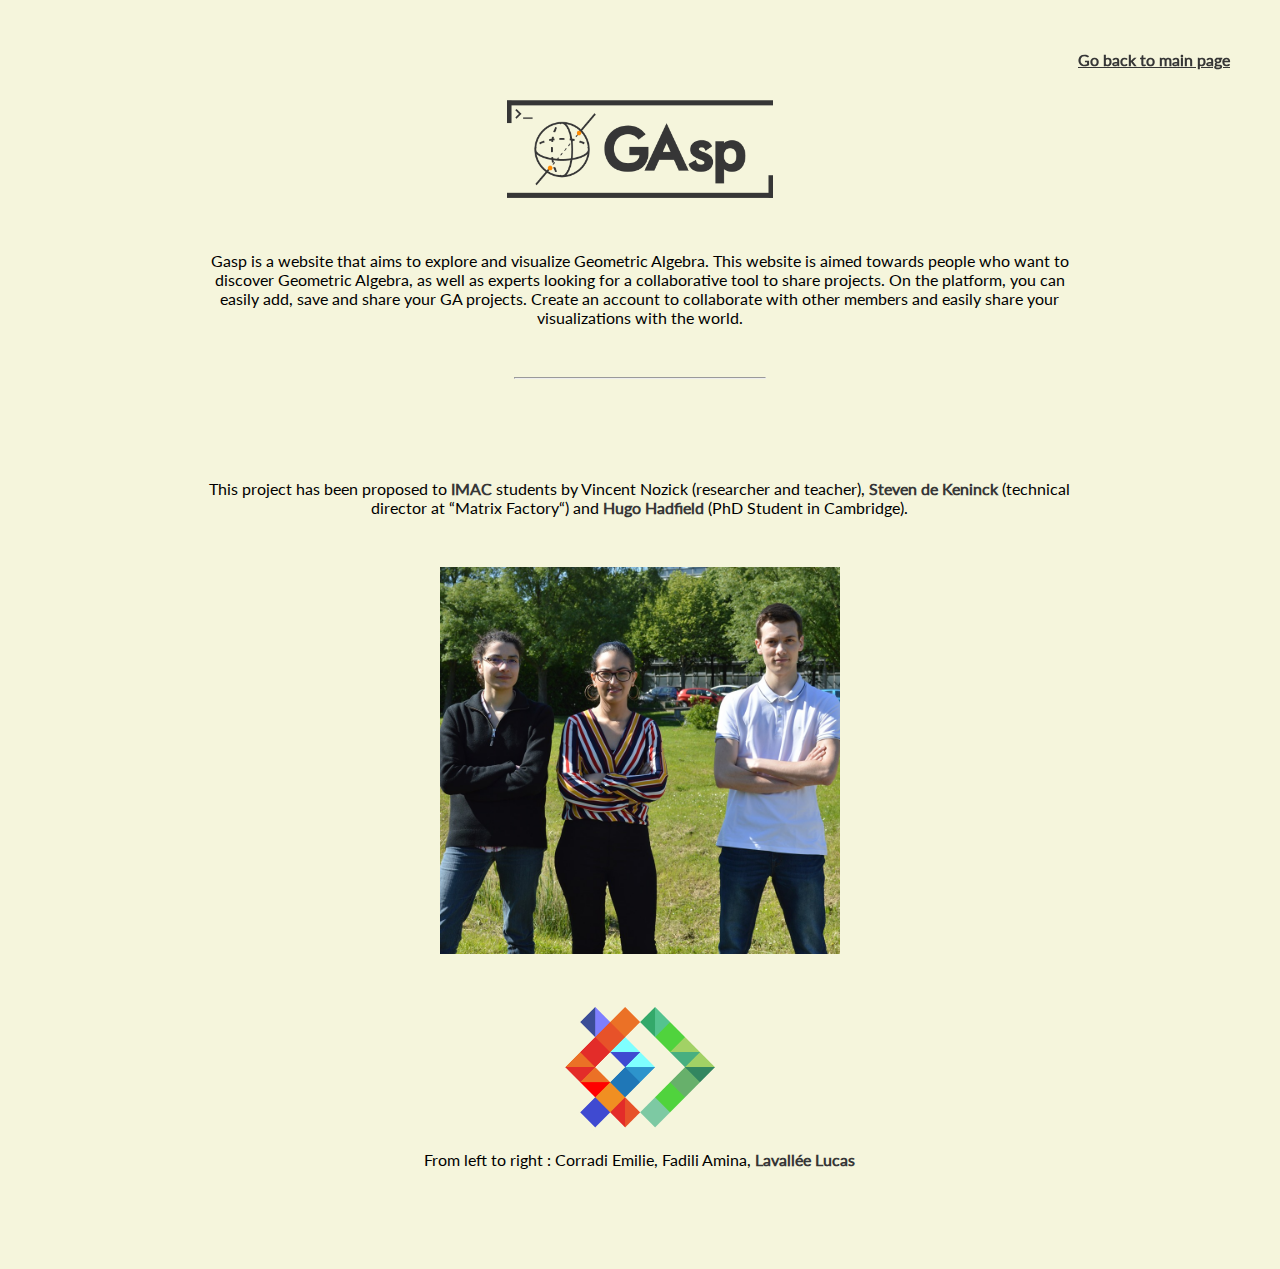
<file: infos.html>
<!DOCTYPE html>
<html>
<head>
	<title>Team infos</title>
	<meta charset="utf-8">
	<link rel="stylesheet" type="text/css" href="./css/infos.css">
</head>
<body>
	<a href='./main.html' id="backToMain">Go back to main page</a>
	<section id='header'>
		<img src='./media/logoGAsp.png' alt='logoGasp' id='logo'>
		<div id='shortDesc'>
			<p>Gasp is a website that aims to explore and visualize Geometric Algebra. This website is aimed towards people who want to discover Geometric Algebra, as well as experts looking for a collaborative tool to share projects. On the platform, you can easily add, save and share your GA projects. Create an account to collaborate with other members and easily share your visualizations with the world.</p>
		</div>
		<hr>
	</section>
	<section>
		<p>This project has been proposed to <a href='https://www.ingenieur-imac.fr/' alt='IMAC website' target="_blank">IMAC</a> students by Vincent Nozick (researcher and teacher), <a href='https://github.com/enkimute' target="_blank">Steven de Keninck </a>(technical director at “Matrix Factory“) and <a href='https://github.com/hugohadfield' target="_blank">Hugo Hadfield </a>(PhD Student in Cambridge). </p>

		<div><img src='./media/studentsImac.jpg' alt='IMACStudents' id='imacStud'></div>
		<a href="https://www.ingenieur-imac.fr/" target="_blank"><img src='./media/logoIMAC.png' id='logoIMAC'></a>
		<p>From left to right : Corradi Emilie, Fadili Amina, <a href='http://lucaslavallee.fr/' target="_blank">Lavallée Lucas</a></p>
	</section>
</body>
</html>
</file>
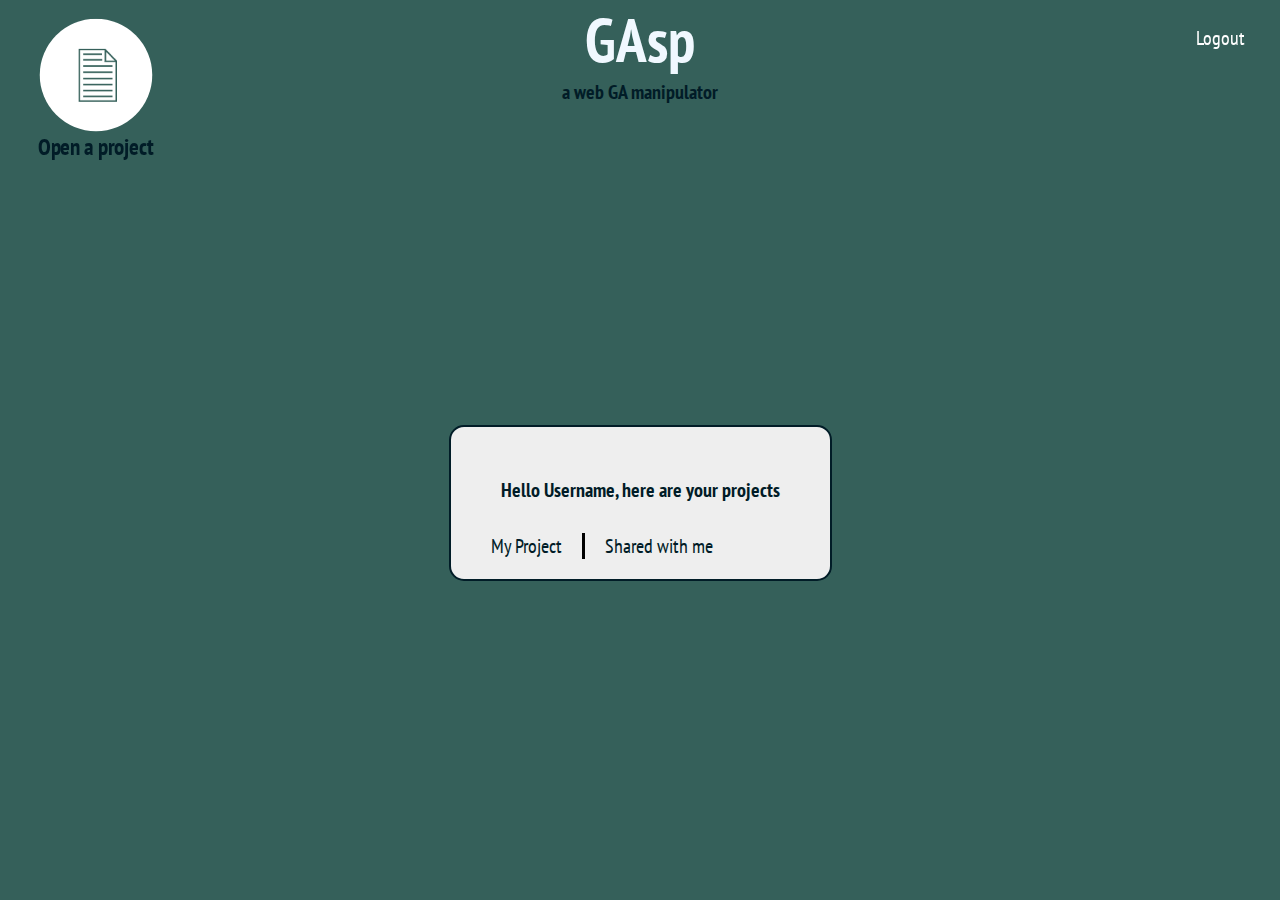
<file: project.html>
<!DOCTYPE html>
<html>

<head>
    <title>GAsp_mainPage</title>
    <meta charset="utf-8">
    <link rel="stylesheet" type="text/css" href="./css/project.css">
    <link href="https://fonts.googleapis.com/css?family=PT+Sans+Narrow" rel="stylesheet">
    <link rel="stylesheet" href="https://use.fontawesome.com/releases/v5.6.3/css/all.css" integrity="sha384-UHRtZLI+pbxtHCWp1t77Bi1L4ZtiqrqD80Kn4Z8NTSRyMA2Fd33n5dQ8lWUE00s/"
        crossorigin="anonymous">
    <script type="text/javascript" src="./js/classes/AlgebraController.js"></script>
    <script type="text/javascript" src="./js/classes/Message.js"></script>
    <script type="text/javascript" src="./js/classes/AllProj.js"></script>
    <script type="text/javascript" src="./js/classes/Project.js"></script>
    <script type="text/javascript" src="./js/classes/Account.js"></script>
</head>

<body>

    <p id="logoutButton">Logout</p>
    <i class="fas fa-user fa-lg" id="menuAccount"></i>
    </div>
	<div id="goBackStart"></div>
    <div id="header">
        <h4 id="title"> GAsp</h4>
        <h1> a web GA manipulator</h1>
    </div>
    <div id ="projectList">
        <h4> Hello Username, here are your projects </h4>
        <div id = "projectContainer">
            <div id = "projects1">
                <p>My Project</p>
            </div>
            <div id = "projects2">
                <p>Shared with me</p>
            </div>
        </div>
    </div>

    <div id="iconOpen" class="circleBase type1">
        <img  src="media/img/open_file_icon.png" alt="new file">
        <h4>Open a project</h4>
    </div>
        

    <script>
        var account = new Account();
        account.isLoggedIn();
        /*if(!account.state){
            window.location.replace("https://lucaslavallee.github.io/GAsp/main.html");
        }*/
        var els={};
        ["#projects1","#projects2","#logoutButton"].forEach(x=>els[x.replace(/[.#]/g,'')]=document.querySelector(x));

        account.getAllProject();

        els.logoutButton.onclick = () => {
            account.logout();
        }
    </script>
</body>

</html>
</file>
<file: css/infos.css>
@font-face{
	font-family: 'Lato_Regular'; 
	src: url("font/Lato-Regular.ttf");
}

body{
	background: #F5F5DC;
	text-align: center;
	font-family: 'Lato_Regular'; 	
}
#logo{
	width: 30%;
	height: auto;
}
section{
	margin: 100px 0;
	width: 70%;
	margin-left: 15%;
}
#backToMain {
	position: fixed;
	right: 50px;
	top: 50px;
	text-decoration: underline;
	font-weight: bold;	
	color: #363636;
}
div{
	margin: 50px 0;
}
hr{
	width: 250px;
}
#logoIMAC{
	width: 150px;
	height: auto;
}
a{
	text-decoration: none;
	font-weight: bold;
	color: #363636;
}
#imacStud{
	width: 400px;
	height: auto;
}
</file>
<file: css/project.css>
/* Font */
@font-face{
	font-family: 'Lato_Regular'; 
	src: url("font/Lato-Regular.ttf");
}
@font-face{
	font-family: 'Lato_Bold'; 
	src: url("font/Lato-Bold.ttf");
}
@font-face{
	font-family: 'Lato_Italic'; 
	src: url("font/Lato-Italic.ttf");
}
html,body{
	width: 100%;
	height: 100%;
}
p,h1,h2,h3,h4{
	margin: 0;
    text-align: center;
    font-family: 'PT Sans Narrow', sans-serif;
    font-size: 20px;
    color: #011c27;
}
body{
	background-color: #35605a;
	color: rgb(0, 0, 0);
	font-family: 'Lato_Regular';
    margin: 0;
    display: flex;
    flex-flow: column;
}
#header{
    z-index: -1;
}
#title{
    font-size: 61px;
    font-style: bold;
    font-family: 'PT Sans Narrow', sans-serif;
    color: aliceblue;
    
}
#projectList{
    width: auto;
    height: auto;
    padding: 20px;
    border: 2px solid #011c27;
    background: #eeeeee;
    border-radius: 15px;
    margin: auto;
}
#iconOpen{
    font-size: 100px;
    font-style: bold;
    font-family: wingdings;
    color: #35605a ;
    position: absolute;
    top: 0%;
    left: 1.65%;
}
#iconOpen>h4{
    position: absolute;
    bottom: -40px;
}
.circleBase{
    cursor : pointer;
    position: absolute;
    top: 50%;
    border-radius: 70%;
        width: 150px;
        height: 150px;
        background: white;
        display: flex;
        flex-flow: column;
        align-items: center;
        justify-content: space-around;
        transform: translate3d(0,0,0) scale(0.75);
}


.circleBase h4{
    vertical-align: middle;
    color: #011c27 ;
    font-size: 30px;
    font-family: 'PT Sans Narrow', sans-serif;
    position: absolute;
    bottom: -30px;
    white-space: nowrap;
}

.project{
    display: flex;
    flex-direction: row;
    justify-content: center;
    align-items: center;
}
#projectContainer{
    display: flex;
    flex-direction: row;
}
.project>*{
    margin: 10px;
}
.rename{
    border: 2px solid #011c27;
    background: #011c27;
    border-radius: 5px;
    color: #eeeeee;
}
#projects2{
    padding: 0 20px;
    border-left: solid black;
    display: flex;
    flex-direction: column;
    align-items: flex-start;
}
#projects1{
    padding: 0 20px;
    display: flex;
    flex-direction: column;
    align-items: flex-start;
}

#projectList>h4{
    padding: 30px;
}
#menuAccount{
    position: absolute;
    left: -30px;
    display: none;
}
#logoutButton{
    position: fixed;
    background-color: ##011c27;
    display: inline-block;
    padding: 5px 15px;
    color: #fff;
    top: 20px;
    right: 20px;
    cursor: pointer;
}
</file>
